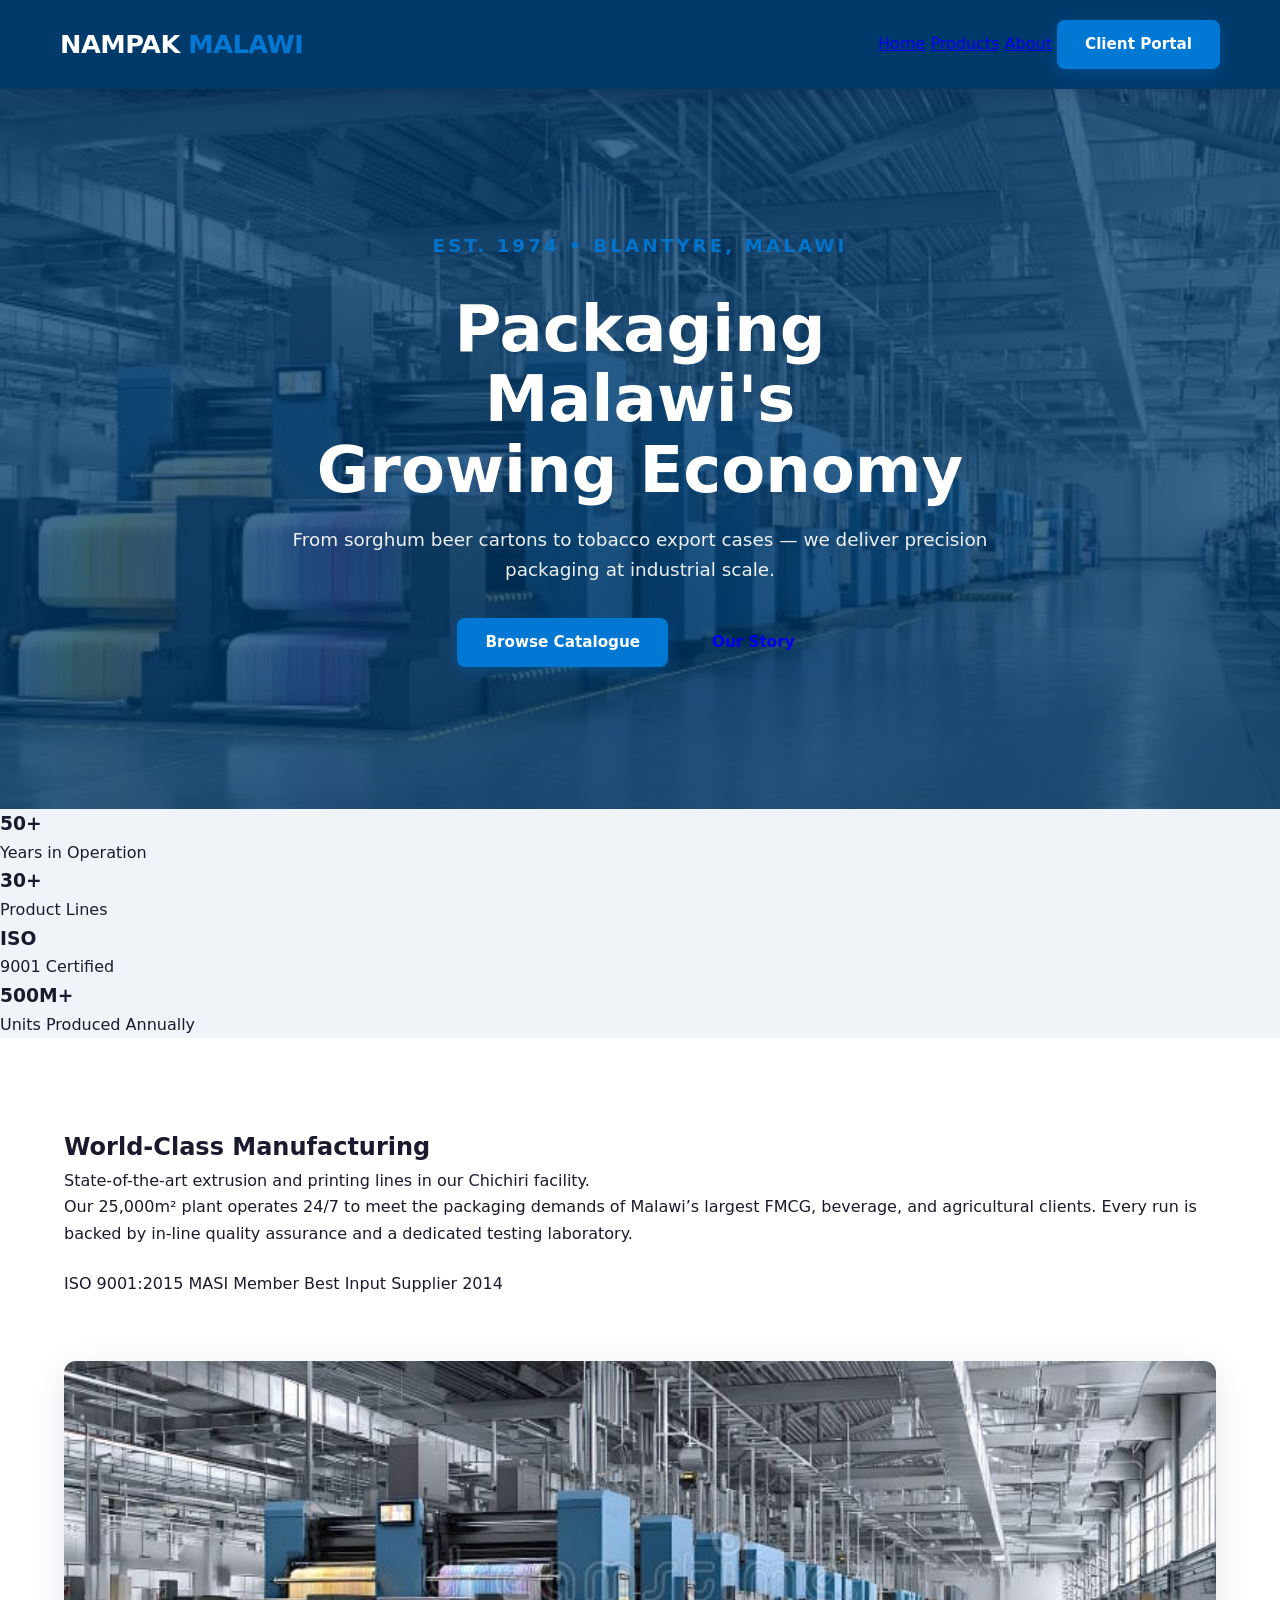
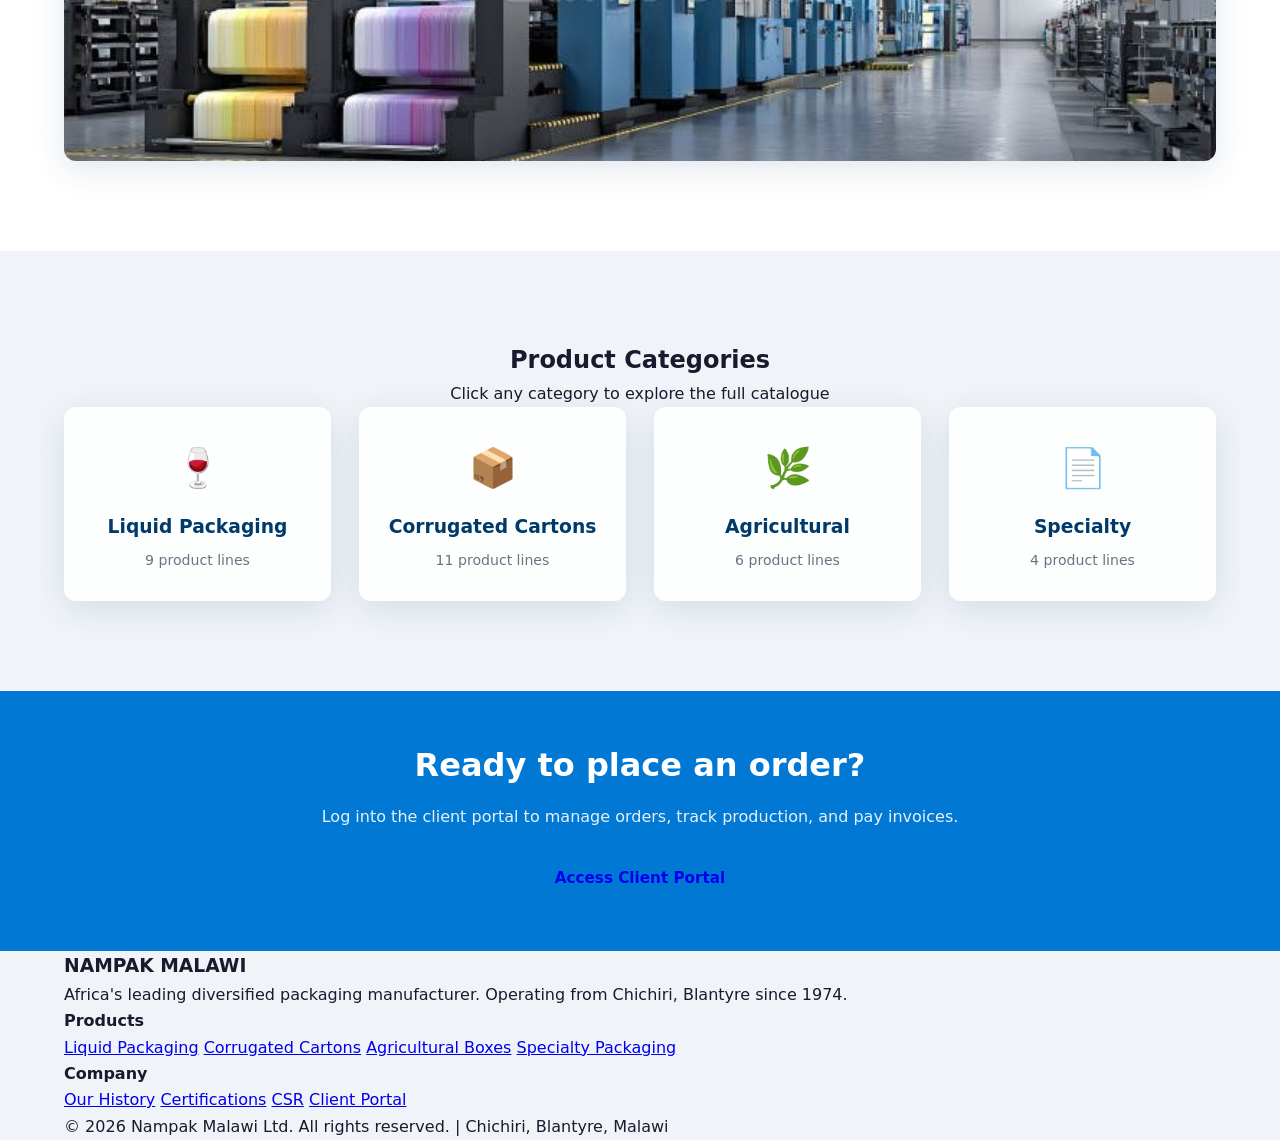
<file: index.html>
<!DOCTYPE html>
<html lang="en">
<head>
  <meta charset="UTF-8">
  <meta name="viewport" content="width=device-width, initial-scale=1.0">
  <title>Nampak Malawi | Leading Packaging Solutions</title>
  <link rel="stylesheet" href="css/style.css">
</head>
<body>

  <header>
    <div class="nav-inner">
      <a href="index.html" class="logo">NAMPAK <span>MALAWI</span></a>
      <div class="nav-links">
        <a href="index.html">Home</a>
        <a href="products.html">Products</a>
        <a href="about.html">About</a>
        <a href="login.html" class="btn btn-primary">Client Portal</a>
      </div>
    </div>
  </header>

  <!-- HERO -->
  <section class="hero">
    <div class="hero-content">
      <p class="hero-tag">Est. 1974 &bull; Blantyre, Malawi</p>
      <h1>Packaging Malawi's<br>Growing Economy</h1>
      <p>From sorghum beer cartons to tobacco export cases &mdash; we deliver precision packaging at industrial scale.</p>
      <div class="hero-cta">
        <a href="products.html" class="btn btn-primary">Browse Catalogue</a>
        <a href="about.html" class="btn btn-outline">Our Story</a>
      </div>
    </div>
  </section>

  <!-- STATS -->
  <div class="stats-bar">
    <div class="stats-inner">
      <div class="stat-item"><h3>50+</h3><p>Years in Operation</p></div>
      <div class="stat-item"><h3>30+</h3><p>Product Lines</p></div>
      <div class="stat-item"><h3>ISO</h3><p>9001 Certified</p></div>
      <div class="stat-item"><h3>500M+</h3><p>Units Produced Annually</p></div>
    </div>
  </div>

  <!-- SPLIT SECTIONS -->
  <section class="page-section">
    <div class="container">
      <div class="split">
        <div>
          <h2 class="section-title">World-Class Manufacturing</h2>
          <p class="section-sub">State-of-the-art extrusion and printing lines in our Chichiri facility.</p>
          <p>Our 25,000m&sup2; plant operates 24/7 to meet the packaging demands of Malawi&rsquo;s largest FMCG, beverage, and agricultural clients. Every run is backed by in-line quality assurance and a dedicated testing laboratory.</p>
          <div class="cert-grid" style="margin-top:24px">
            <span class="cert-badge">ISO 9001:2015</span>
            <span class="cert-badge">MASI Member</span>
            <span class="cert-badge">Best Input Supplier 2014</span>
          </div>
        </div>
        <img src="assets/images/hero-modern-printing-press.jpg" alt="Nampak Malawi Production Facility"
             onerror="this.style.display='none'">
      </div>
    </div>
  </section>

  <section class="page-section alt">
    <div class="container">
      <h2 class="section-title" style="text-align:center">Product Categories</h2>
      <p class="section-sub" style="text-align:center">Click any category to explore the full catalogue</p>
      <div class="grid-4">
        <a href="products.html?cat=Liquid+Packaging" class="acrylic" style="padding:28px;text-align:center;text-decoration:none;color:inherit;display:block">
          <div style="font-size:2.4rem;margin-bottom:12px">&#127863;</div>
          <h3 style="color:var(--primary)">Liquid Packaging</h3>
          <p style="color:var(--grey);font-size:.88rem;margin-top:6px">9 product lines</p>
        </a>
        <a href="products.html?cat=Corrugated" class="acrylic" style="padding:28px;text-align:center;text-decoration:none;color:inherit;display:block">
          <div style="font-size:2.4rem;margin-bottom:12px">&#128230;</div>
          <h3 style="color:var(--primary)">Corrugated Cartons</h3>
          <p style="color:var(--grey);font-size:.88rem;margin-top:6px">11 product lines</p>
        </a>
        <a href="products.html?cat=Agricultural" class="acrylic" style="padding:28px;text-align:center;text-decoration:none;color:inherit;display:block">
          <div style="font-size:2.4rem;margin-bottom:12px">&#127807;</div>
          <h3 style="color:var(--primary)">Agricultural</h3>
          <p style="color:var(--grey);font-size:.88rem;margin-top:6px">6 product lines</p>
        </a>
        <a href="products.html?cat=Specialty" class="acrylic" style="padding:28px;text-align:center;text-decoration:none;color:inherit;display:block">
          <div style="font-size:2.4rem;margin-bottom:12px">&#128196;</div>
          <h3 style="color:var(--primary)">Specialty</h3>
          <p style="color:var(--grey);font-size:.88rem;margin-top:6px">4 product lines</p>
        </a>
      </div>
    </div>
  </section>

  <!-- CTA BANNER -->
  <section style="background:var(--accent);padding:48px 0;text-align:center;color:white">
    <div class="container">
      <h2 style="font-size:2rem;margin-bottom:12px">Ready to place an order?</h2>
      <p style="margin-bottom:24px;opacity:.9">Log into the client portal to manage orders, track production, and pay invoices.</p>
      <a href="login.html" class="btn btn-outline">Access Client Portal</a>
    </div>
  </section>


  <footer>
    <div class="container">
      <div class="footer-grid">
        <div class="footer-brand">
          <h3>NAMPAK MALAWI</h3>
          <p>Africa's leading diversified packaging manufacturer. Operating from Chichiri, Blantyre since 1974.</p>
        </div>
        <div class="footer-col">
          <h4>Products</h4>
          <a href="products.html">Liquid Packaging</a>
          <a href="products.html">Corrugated Cartons</a>
          <a href="products.html">Agricultural Boxes</a>
          <a href="products.html">Specialty Packaging</a>
        </div>
        <div class="footer-col">
          <h4>Company</h4>
          <a href="about.html">Our History</a>
          <a href="about.html">Certifications</a>
          <a href="about.html">CSR</a>
          <a href="login.html">Client Portal</a>
        </div>
      </div>
      <div class="footer-bottom">&copy; 2026 Nampak Malawi Ltd. All rights reserved. | Chichiri, Blantyre, Malawi</div>
    </div>
  </footer>
  <script src="js/app.js"></script>
</body>
</html>
</file>
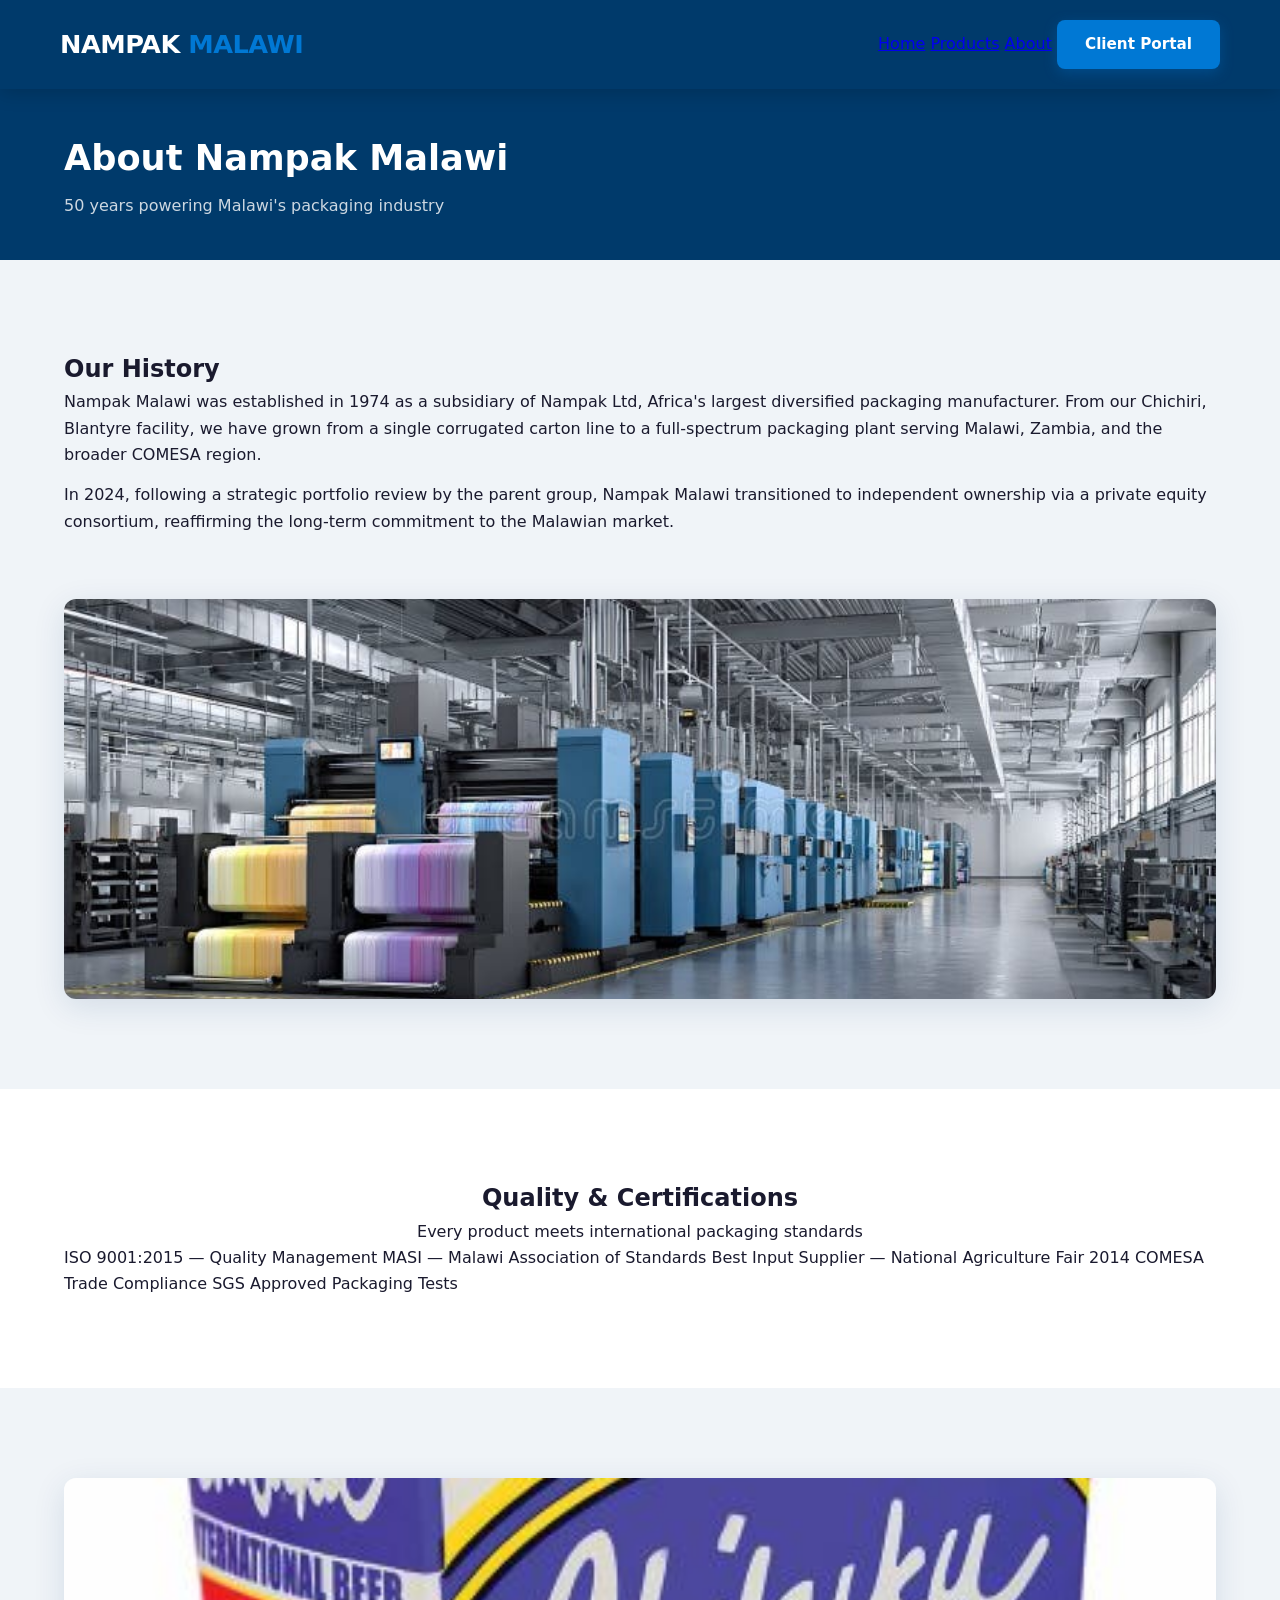
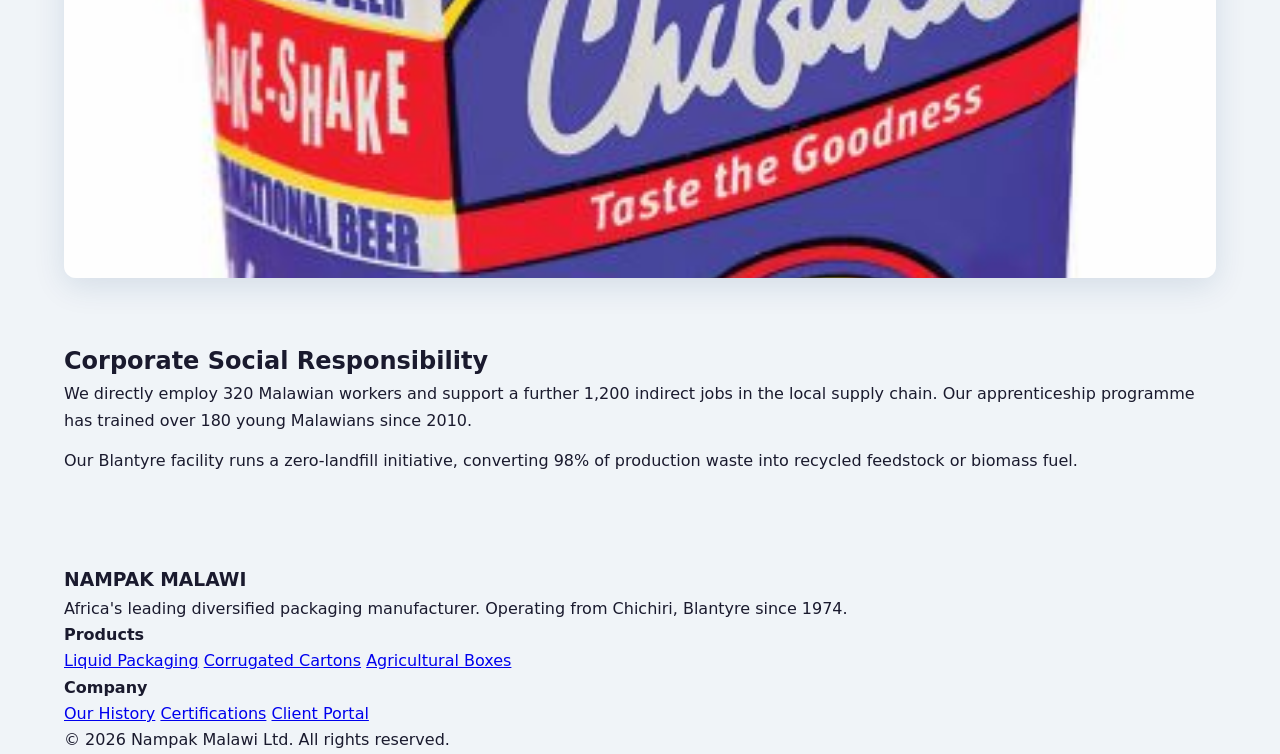
<file: about.html>
<!DOCTYPE html>
<html lang="en">
<head>
  <meta charset="UTF-8">
  <meta name="viewport" content="width=device-width, initial-scale=1.0">
  <title>About | Nampak Malawi</title>
  <link rel="stylesheet" href="css/style.css">
</head>
<body>

  <header>
    <div class="nav-inner">
      <a href="index.html" class="logo">NAMPAK <span>MALAWI</span></a>
      <div class="nav-links">
        <a href="index.html">Home</a>
        <a href="products.html">Products</a>
        <a href="about.html">About</a>
        <a href="login.html" class="btn btn-primary">Client Portal</a>
      </div>
    </div>
  </header>

  <div style="background:var(--primary);padding:40px 0;color:white">
    <div class="container">
      <h1 style="font-size:2.2rem">About Nampak Malawi</h1>
      <p style="opacity:.8;margin-top:6px">50 years powering Malawi's packaging industry</p>
    </div>
  </div>

  <section class="page-section">
    <div class="container">
      <div class="split">
        <div>
          <h2 class="section-title">Our History</h2>
          <p style="margin-bottom:14px">Nampak Malawi was established in 1974 as a subsidiary of Nampak Ltd, Africa's largest diversified packaging manufacturer. From our Chichiri, Blantyre facility, we have grown from a single corrugated carton line to a full-spectrum packaging plant serving Malawi, Zambia, and the broader COMESA region.</p>
          <p>In 2024, following a strategic portfolio review by the parent group, Nampak Malawi transitioned to independent ownership via a private equity consortium, reaffirming the long-term commitment to the Malawian market.</p>
        </div>
        <img src="assets/images/hero-modern-printing-press.jpg" alt="Nampak Malawi Factory" onerror="this.style.display='none'">
      </div>
    </div>
  </section>

  <section class="page-section alt">
    <div class="container">
      <h2 class="section-title" style="text-align:center">Quality &amp; Certifications</h2>
      <p class="section-sub" style="text-align:center">Every product meets international packaging standards</p>
      <div class="cert-grid" style="justify-content:center">
        <span class="cert-badge">ISO 9001:2015 &mdash; Quality Management</span>
        <span class="cert-badge">MASI &mdash; Malawi Association of Standards</span>
        <span class="cert-badge">Best Input Supplier &mdash; National Agriculture Fair 2014</span>
        <span class="cert-badge">COMESA Trade Compliance</span>
        <span class="cert-badge">SGS Approved Packaging Tests</span>
      </div>
    </div>
  </section>

  <section class="page-section">
    <div class="container">
      <div class="split">
        <img src="assets/images/sorghum-beer-conical-carton.jpg" alt="CSR Community" onerror="this.style.display='none'">
        <div>
          <h2 class="section-title">Corporate Social Responsibility</h2>
          <p style="margin-bottom:14px">We directly employ 320 Malawian workers and support a further 1,200 indirect jobs in the local supply chain. Our apprenticeship programme has trained over 180 young Malawians since 2010.</p>
          <p>Our Blantyre facility runs a zero-landfill initiative, converting 98% of production waste into recycled feedstock or biomass fuel.</p>
        </div>
      </div>
    </div>
  </section>


  <footer>
    <div class="container">
      <div class="footer-grid">
        <div class="footer-brand">
          <h3>NAMPAK MALAWI</h3>
          <p>Africa's leading diversified packaging manufacturer. Operating from Chichiri, Blantyre since 1974.</p>
        </div>
        <div class="footer-col">
          <h4>Products</h4>
          <a href="products.html">Liquid Packaging</a>
          <a href="products.html">Corrugated Cartons</a>
          <a href="products.html">Agricultural Boxes</a>
        </div>
        <div class="footer-col">
          <h4>Company</h4>
          <a href="about.html">Our History</a>
          <a href="about.html">Certifications</a>
          <a href="login.html">Client Portal</a>
        </div>
      </div>
      <div class="footer-bottom">&copy; 2026 Nampak Malawi Ltd. All rights reserved.</div>
    </div>
  </footer>
  <script src="js/app.js"></script>
</body>
</html>
</file>
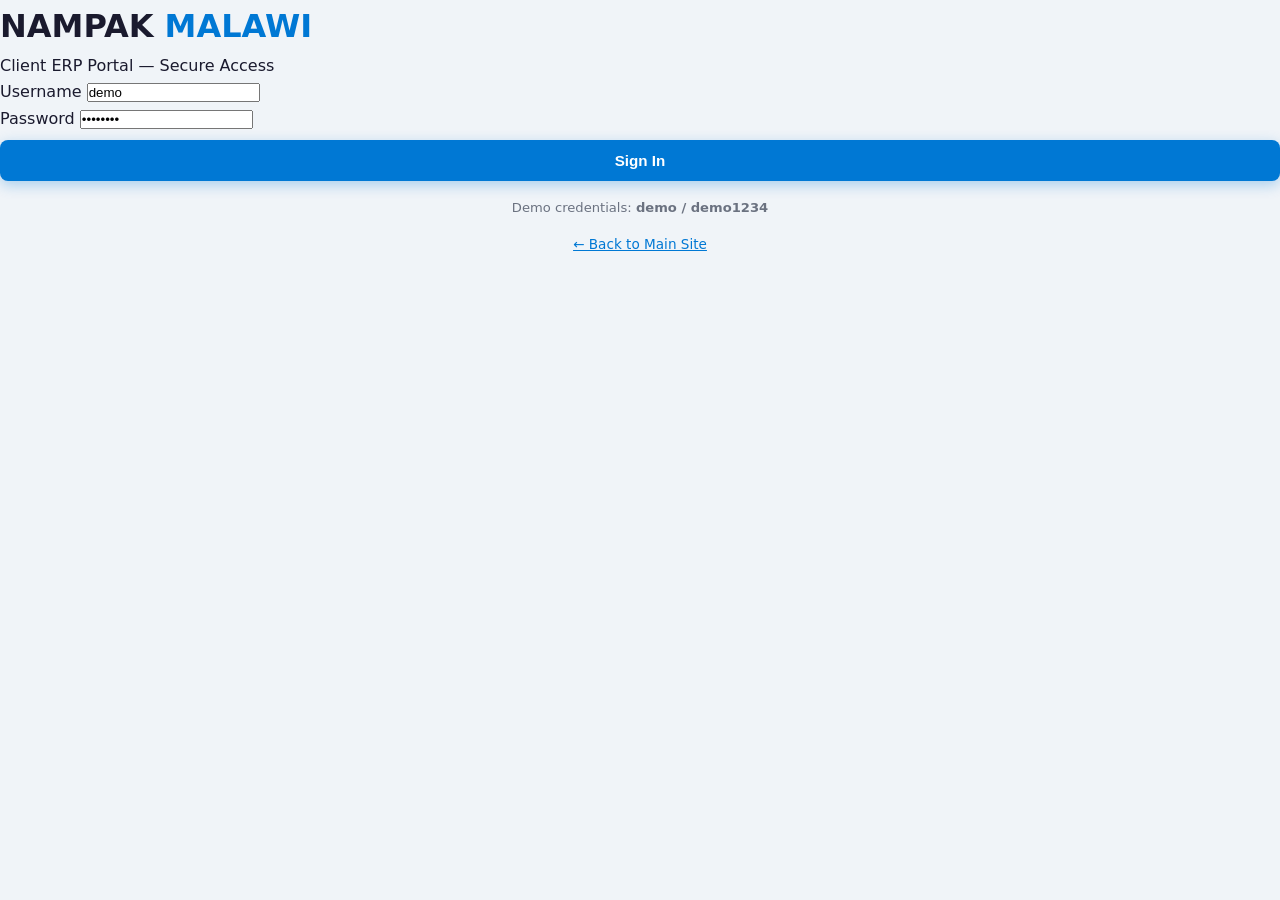
<file: login.html>
<!DOCTYPE html>
<html lang="en">
<head>
  <meta charset="UTF-8">
  <meta name="viewport" content="width=device-width, initial-scale=1.0">
  <title>Client Login | Nampak Malawi ERP</title>
  <link rel="stylesheet" href="css/style.css">
</head>
<body>
  <div class="login-page">
    <div class="login-box">
      <h1>NAMPAK <span style="color:var(--accent)">MALAWI</span></h1>
      <p>Client ERP Portal &mdash; Secure Access</p>
      <div class="form-group">
        <label>Username</label>
        <input type="text" id="username" placeholder="e.g. chibuku.procurement" value="demo">
      </div>
      <div class="form-group">
        <label>Password</label>
        <input type="password" id="password" placeholder="Password" value="demo1234">
      </div>
      <button class="btn btn-primary" style="width:100%;margin-top:8px" onclick="doLogin()">Sign In</button>
      <p style="margin-top:16px;font-size:.82rem;color:var(--grey);text-align:center">
        Demo credentials: <strong>demo / demo1234</strong>
      </p>
      <a href="index.html" style="display:block;text-align:center;margin-top:14px;font-size:.85rem;color:var(--accent)">
        &larr; Back to Main Site
      </a>
    </div>
  </div>
  <script>
    function doLogin(){
      const u = document.getElementById('username').value;
      const p = document.getElementById('password').value;
      if(u==='demo' && p==='demo1234'){
        sessionStorage.setItem('nampak_user', u);
        window.location.href='erp.html';
      } else {
        alert('Invalid credentials. Use demo / demo1234');
      }
    }
    document.addEventListener('keydown', e=>{ if(e.key==='Enter') doLogin(); });
  </script>
</body>
</html>
</file>
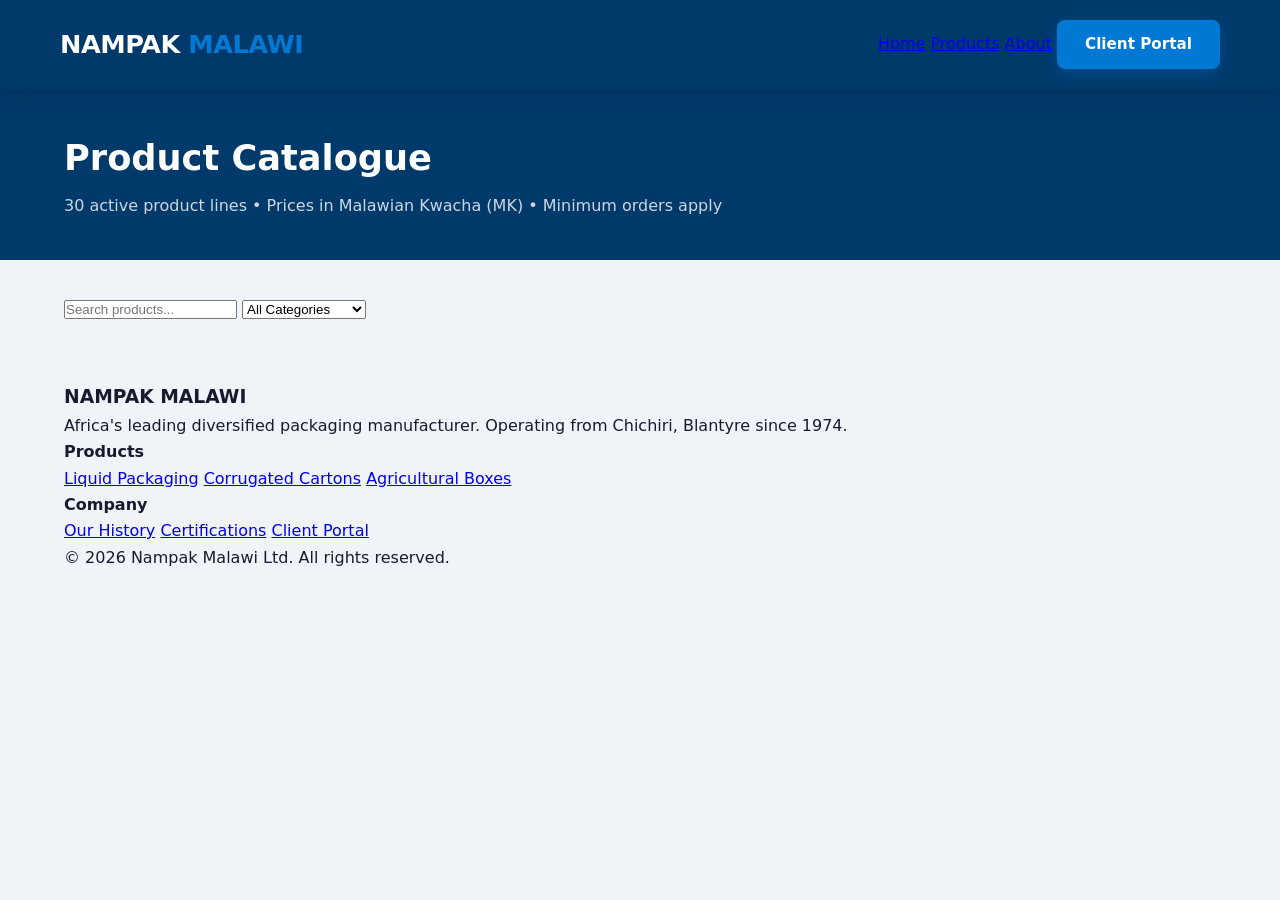
<file: products.html>
<!DOCTYPE html>
<html lang="en">
<head>
  <meta charset="UTF-8">
  <meta name="viewport" content="width=device-width, initial-scale=1.0">
  <title>Products | Nampak Malawi</title>
  <link rel="stylesheet" href="css/style.css">
</head>
<body>

  <header>
    <div class="nav-inner">
      <a href="index.html" class="logo">NAMPAK <span>MALAWI</span></a>
      <div class="nav-links">
        <a href="index.html">Home</a>
        <a href="products.html">Products</a>
        <a href="about.html">About</a>
        <a href="login.html" class="btn btn-primary">Client Portal</a>
      </div>
    </div>
  </header>

  <div style="background:var(--primary);padding:40px 0;color:white">
    <div class="container">
      <h1 style="font-size:2.2rem">Product Catalogue</h1>
      <p style="opacity:.8;margin-top:6px">30 active product lines &bull; Prices in Malawian Kwacha (MK) &bull; Minimum orders apply</p>
    </div>
  </div>

  <div class="container" style="padding-top:36px;padding-bottom:60px">
    <div class="filter-bar">
      <input type="text" id="search-input" placeholder="Search products...">
      <select id="cat-filter">
        <option value="">All Categories</option>
        <option value="Liquid Packaging">Liquid Packaging</option>
        <option value="Corrugated">Corrugated</option>
        <option value="Agricultural">Agricultural</option>
        <option value="Specialty">Specialty</option>
      </select>
    </div>
    <div class="grid-4" id="product-grid">
      <!-- Injected by app.js -->
    </div>
  </div>


  <footer>
    <div class="container">
      <div class="footer-grid">
        <div class="footer-brand">
          <h3>NAMPAK MALAWI</h3>
          <p>Africa's leading diversified packaging manufacturer. Operating from Chichiri, Blantyre since 1974.</p>
        </div>
        <div class="footer-col">
          <h4>Products</h4>
          <a href="products.html">Liquid Packaging</a>
          <a href="products.html">Corrugated Cartons</a>
          <a href="products.html">Agricultural Boxes</a>
        </div>
        <div class="footer-col">
          <h4>Company</h4>
          <a href="about.html">Our History</a>
          <a href="about.html">Certifications</a>
          <a href="login.html">Client Portal</a>
        </div>
      </div>
      <div class="footer-bottom">&copy; 2026 Nampak Malawi Ltd. All rights reserved.</div>
    </div>
  </footer>
  <script src="js/app.js"></script>
  <script>
    // Pre-filter from URL param (e.g. ?cat=Corrugated)
    const urlCat = new URLSearchParams(window.location.search).get('cat')||'';
    if(urlCat){
      document.getElementById('cat-filter').value = urlCat;
      document.addEventListener('DOMContentLoaded',()=>{renderProducts(urlCat,'');});
    }
  </script>
</body>
</html>
</file>
<file: css/style.css>
/* ═══ RESET & BASE ═══ */
*,*::before,*::after{box-sizing:border-box;margin:0;padding:0}
:root{--primary:#003A6B;--accent:#0078D4;--bg:#f0f4f8;--text:#1a1a2e;--white:#fff;--grey:#6b7280;--card:#ffffffd9;--shadow:0 8px 32px rgba(0,58,107,.12);--radius:12px;--transition:.3s cubic-bezier(.4,0,.2,1)}
html{font-size:16px;scroll-behavior:smooth}
body{font-family:'Inter',system-ui,sans-serif;background:var(--bg);color:var(--text);line-height:1.65;overflow-x:hidden;-webkit-font-smoothing:antialiased;-moz-osx-font-smoothing:grayscale}

/* ═══ INTER FONT ═══ */
@import url('https://fonts.googleapis.com/css2?family=Inter:wght@400;500;600;700;800&display=swap');

/* ═══ UTILITY ═══ */
.container{max-width:1200px;margin:0 auto;padding:0 clamp(1rem,4vw,1.5rem)}
.acrylic{background:var(--card);backdrop-filter:blur(16px);border:1px solid rgba(255,255,255,.4);box-shadow:var(--shadow);border-radius:var(--radius)}
.btn{position:relative;display:inline-flex;align-items:center;justify-content:center;padding:12px 28px;border-radius:8px;font-size:.95rem;font-weight:600;cursor:pointer;border:none;overflow:hidden;transition:all var(--transition);text-decoration:none;touch-action:manipulation}
.btn-primary{background:var(--accent);color:var(--white);box-shadow:0 4px 14px rgba(0,120,212,.3)}
.btn-primary:hover{background:#005a9e;transform:translateY(-2px);box-shadow:0 8px 25px rgba(0,120,212,.4)}
.btn-primary:active{transform:translateY(0)}
.btn-ripple{position:absolute;border-radius:50%;background:rgba(255,255,255,.4);transform:scale(0);animation:ripple .6s linear;pointer-events:none}
@keyframes ripple{{0%{{transform:scale(0);opacity:1}}100%{{transform:scale(4);opacity:0}}}}

/* ═══ SPLASH SCREEN ═══ */
#app-splash{position:fixed;inset:0;z-index:9999;background:linear-gradient(135deg,var(--primary),var(--primary-dark));display:flex;flex-direction:column;align-items:center;justify-content:center;color:var(--white);transition:opacity .6s ease-out}
.splash-logo{font-size:clamp(2.5rem,12vw,5rem);font-weight:800;letter-spacing:-2px;margin-bottom:1rem;animation:pulse 2s infinite}
.splash-progress{display:flex;align-items:center;gap:1rem;margin-top:2rem}
.progress-ring{width:64px;height:64px;position:relative}
.progress-ring-circle{stroke:#0078D4;stroke-width:4;fill:transparent;stroke-linecap:round;transition:stroke-dashoffset 1s ease-in-out}
.progress-ring-circle-bg{stroke:#ffffff40}
.progress-text{font-weight:600;font-size:1.1rem;min-width:3ch;text-align:center}
@keyframes pulse{{0%,100%{{opacity:1}}50%{{opacity:.6}}}}

/* ═══ HEADER ═══ */
header{background:var(--primary);position:sticky;top:0;z-index:998;box-shadow:0 2px 20px rgba(0,0,0,.2)}
.nav-inner{display:flex;justify-content:space-between;align-items:center;padding:clamp(1rem,3vw,1.25rem);max-width:1200px;margin:0 auto}
.logo{color:var(--white);font-size:clamp(1.2rem,5vw,1.6rem);font-weight:800;text-decoration:none;letter-spacing:-.5px}
.logo span{color:var(--accent)}
.hamburger{display:flex;flex-direction:column;width:28px;height:24px;gap:4px;cursor:pointer;padding:8px;touch-action:manipulation}
.hamburger span{width:100%;height:3px;background:var(--white);border-radius:2px;transition:.3s ease;transform-origin:center}
.hamburger.active span:nth-child(1){transform:rotate(45deg) translate(6px,6px)}
.hamburger.active span:nth-child(2){opacity:0}
.hamburger.active span:nth-child(3){transform:rotate(-45deg) translate(6px,-6px)}
.nav-drawer{position:fixed;top:0;right:-100vw;width:80vw;max-width:360px;height:100vh;background:var(--white);box-shadow:-4px 0 24px rgba(0,0,0,.3);transition:all .4s cubic-bezier(.25,.46,.45,.94);z-index:999;overflow-y:auto}
.nav-drawer.open{right:0}
.nav-drawer-links{padding:2rem 1.5rem 2rem}
.nav-drawer-links a{display:block;padding:1rem 0;font-size:1.05rem;font-weight:500;color:var(--text);text-decoration:none;border-bottom:1px solid #e5e7eb;transition:color .2s}
.nav-drawer-links a:hover{color:var(--accent)}
.nav-drawer-links .btn{margin-top:1rem;width:100%;justify-content:center}
.nav-overlay{position:fixed;top:0;left:0;width:100vw;height:100vh;background:rgba(0,0,0,.5);z-index:998;opacity:0;visibility:hidden;transition:all .4s ease;pointer-events:none}
.nav-overlay.open{opacity:1;visibility:visible}

/* ═══ HERO ═══ */
.hero{min-height:clamp(70vh,90vw,80vh);background:linear-gradient(rgba(0,58,107,.75),rgba(0,58,107,.75)),url('../assets/images/hero-modern-printing-press.jpg') center/cover no-repeat;background-size:cover;background-attachment:fixed;display:flex;align-items:center;text-align:center;color:var(--white);padding:clamp(2rem,8vh,4rem) clamp(1rem,4vw,2rem)}
.hero-content{max-width:min(90vw,700px);margin:auto}
.hero-tag{font-size:.75rem;font-weight:700;letter-spacing:3px;text-transform:uppercase;color:var(--accent);margin-bottom:1rem}
.hero h1{font-size:clamp(2rem,8vw,4rem);line-height:1.1;font-weight:800;margin-bottom:1.25rem}
.hero p{font-size:clamp(.95rem,3vw,1.15rem);opacity:.92;margin-bottom:2rem}
.hero-cta{display:flex;flex-wrap:wrap;gap:1rem;justify-content:center;align-items:center}

/* ═══ CARDS & GRIDS ═══ */
.grid-2{display:grid;grid-template-columns:repeat(auto-fit,minmax(320px,1fr));gap:clamp(1.5rem,5vw,2.5rem)}
.grid-3{display:grid;grid-template-columns:repeat(auto-fit,minmax(280px,1fr));gap:clamp(1.25rem,4vw,2rem)}
.grid-4{display:grid;grid-template-columns:repeat(auto-fit,minmax(240px,1fr));gap:clamp(1rem,3vw,1.75rem)}
.product-card{position:relative;overflow:hidden;transition:all .4s cubic-bezier(.25,.46,.45,.94)}
.product-card:hover{transform:translateY(-8px) scale(1.02)}
.product-card img{width:100%;height:clamp(160px,35vw,220px);object-fit:cover;display:block}
.card-body{padding:1.25rem}
.card-body h3{font-size:1.05rem;margin:.75rem 0 .5rem}
.card-price{font-size:1.15rem;font-weight:700;color:var(--accent);margin-bottom:.25rem}
.card-stock{font-size:.85rem;color:var(--grey)}

/* ═══ PAGE SECTIONS ═══ */
.page-section{padding:clamp(4rem,10vh,6rem) 0;position:relative}
.page-section:nth-child(even){background:var(--white)}
.split{display:grid;gap:clamp(2rem,8vh,4rem);align-items:center}
.split img{width:100%;border-radius:var(--radius);object-fit:cover;height:clamp(280px,50vh,400px);box-shadow:var(--shadow)}

/* ═══ ANIMATIONS ═══ */
.fade-in-up{opacity:0;transform:translateY(40px);transition:all .8s cubic-bezier(.25,.46,.45,.94)}
.fade-in-up.visible{opacity:1;transform:translateY(0)}
.intersection-root{margin-bottom:clamp(4rem,12vh,6rem)}

/* ═══ SKELETON LOADER ═══ */
.skeleton{background:#e5e7eb;background-image:linear-gradient(90deg,#f0f0f0 25%,#e0e0e0,#f0f0f0 75%);background-size:200% 100%;background-position:-200% 0;animation:skeleton-loading 1.5s infinite}
@keyframes skeleton-loading{{0%{{background-position:-200% 0}}100%{{background-position:200% 0}}}}
.skeleton-card{padding:1.25rem;border-radius:var(--radius)}
.skeleton-text{height:1rem;margin-bottom:.75rem;border-radius:4px}
.skeleton-img{height:clamp(140px,30vw,180px);border-radius:var(--radius)}

@media(prefers-reduced-motion:reduce){*{animation-duration:.01ms!important;animation-iteration-count:1!important;transition-duration:.01ms!important}}

/* ═══ RESPONSIVE ═══ */
@media(max-width:768px){
  .hero{background-attachment:scroll}
  .split{grid-template-columns:1fr;text-align:center}
  .hero-cta{flex-direction:column;align-items:stretch}
  .grid-4,.grid-3{grid-template-columns:repeat(auto-fit,minmax(280px,1fr))}
}
@media(max-width:480px){
  .container{padding:0 clamp(.75rem,4vw,1rem)}
  .grid-4{grid-template-columns:1fr}
}
</file>
